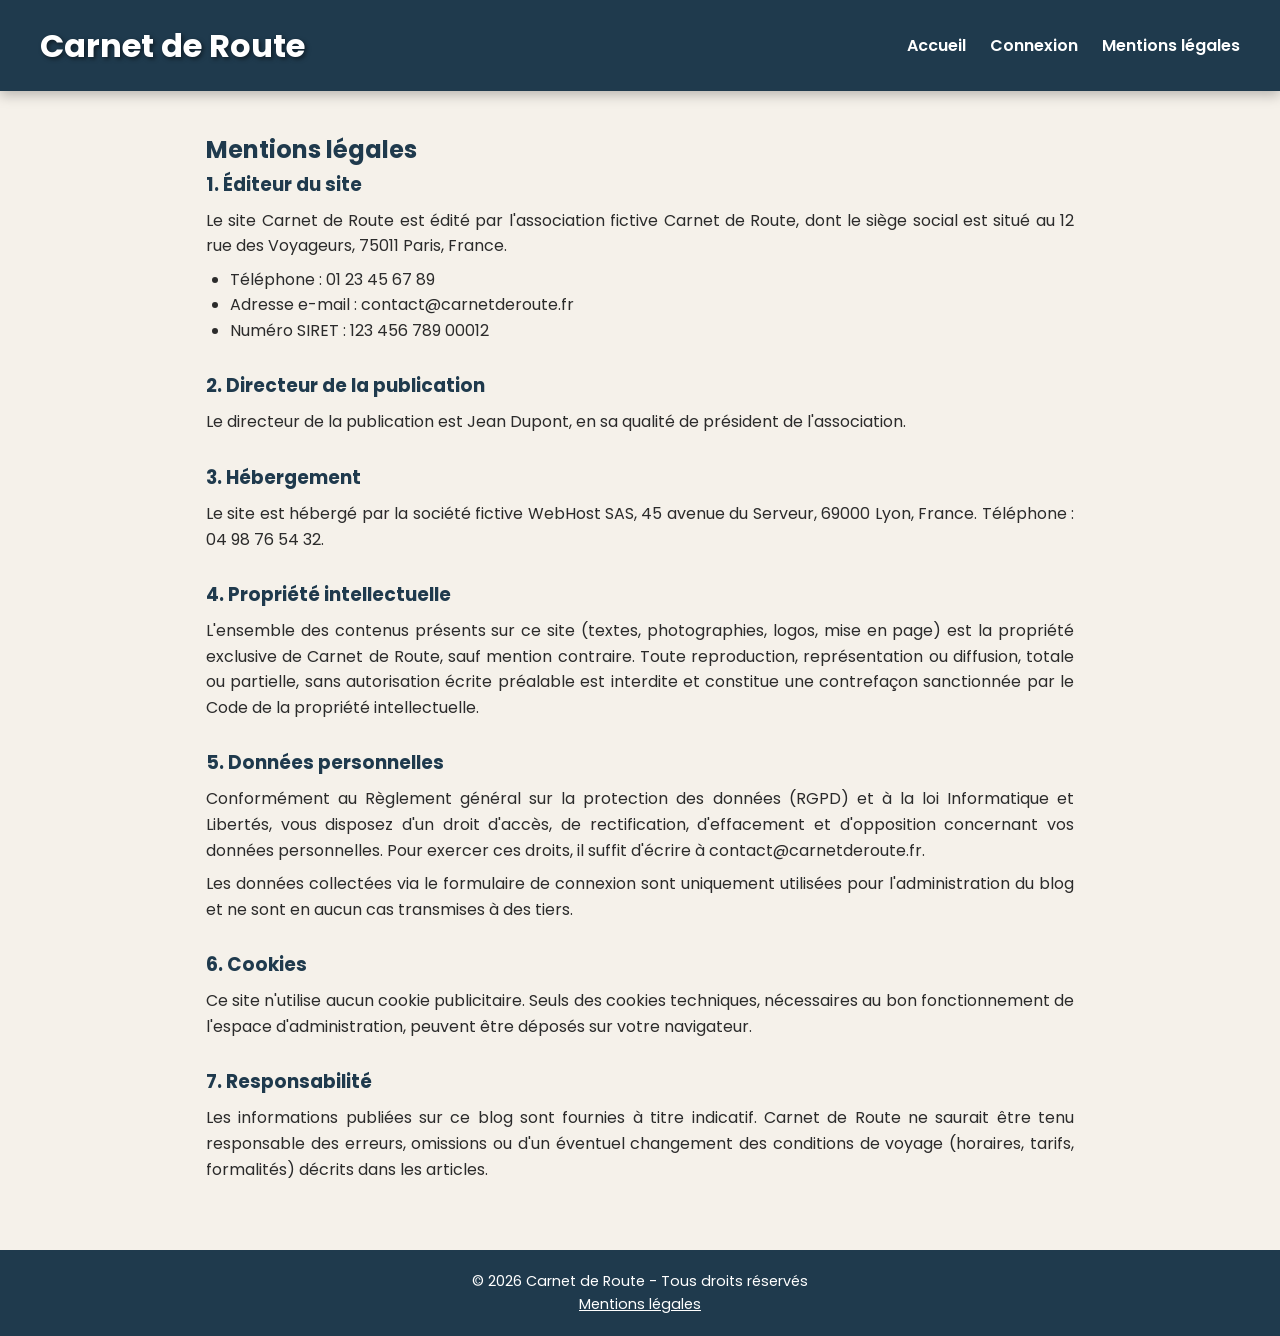
<file: about.html>
<!DOCTYPE html>
<html lang="fr">
    <head>
        <meta charset="UTF-8">
        <meta name="viewport" content="width=device-width, initial-scale=1.0">
        <title>Mentions légales - Carnet de Route</title>
        <link rel="stylesheet" href="https://fonts.googleapis.com/css2?family=Poppins:wght@400;600;700&display=swap">
        <link rel="stylesheet" href="css/style.css">
        <link rel="stylesheet" href="css/custom_L221.css">
    </head>
    <body>
        <header>
            <h1><a href="index.html">Carnet de Route</a></h1>
            <nav>
                <ul>
                    <li><a href="index.html">Accueil</a></li>
                    <li><a href="login.html">Connexion</a></li>
                    <li><a href="about.html">Mentions légales</a></li>
                </ul>
            </nav>
        </header>

        <main class="legal">
            <h2>Mentions légales</h2>

            <section>
                <h3>1. Éditeur du site</h3>
                <p>
                    Le site Carnet de Route est édité par l'association fictive Carnet de Route,
                    dont le siège social est situé au 12 rue des Voyageurs, 75011 Paris, France.
                </p>
                <ul>
                    <li>Téléphone : 01 23 45 67 89</li>
                    <li>Adresse e-mail : contact@carnetderoute.fr</li>
                    <li>Numéro SIRET : 123 456 789 00012</li>
                </ul>
            </section>

            <section>
                <h3>2. Directeur de la publication</h3>
                <p>
                    Le directeur de la publication est Jean Dupont, en sa qualité de président de l'association.
                </p>
            </section>

            <section>
                <h3>3. Hébergement</h3>
                <p>
                    Le site est hébergé par la société fictive WebHost SAS, 45 avenue du Serveur, 69000 Lyon, France.
                    Téléphone : 04 98 76 54 32.
                </p>
            </section>

            <section>
                <h3>4. Propriété intellectuelle</h3>
                <p>
                    L'ensemble des contenus présents sur ce site (textes, photographies, logos, mise en page) est la
                    propriété exclusive de Carnet de Route, sauf mention contraire. Toute reproduction, représentation
                    ou diffusion, totale ou partielle, sans autorisation écrite préalable est interdite et constitue
                    une contrefaçon sanctionnée par le Code de la propriété intellectuelle.
                </p>
            </section>

            <section>
                <h3>5. Données personnelles</h3>
                <p>
                    Conformément au Règlement général sur la protection des données (RGPD) et à la loi Informatique et
                    Libertés, vous disposez d'un droit d'accès, de rectification, d'effacement et d'opposition concernant
                    vos données personnelles. Pour exercer ces droits, il suffit d'écrire à contact@carnetderoute.fr.
                </p>
                <p>
                    Les données collectées via le formulaire de connexion sont uniquement utilisées pour l'administration
                    du blog et ne sont en aucun cas transmises à des tiers.
                </p>
            </section>

            <section>
                <h3>6. Cookies</h3>
                <p>
                    Ce site n'utilise aucun cookie publicitaire. Seuls des cookies techniques, nécessaires au bon
                    fonctionnement de l'espace d'administration, peuvent être déposés sur votre navigateur.
                </p>
            </section>

            <section>
                <h3>7. Responsabilité</h3>
                <p>
                    Les informations publiées sur ce blog sont fournies à titre indicatif. Carnet de Route ne saurait
                    être tenu responsable des erreurs, omissions ou d'un éventuel changement des conditions de voyage
                    (horaires, tarifs, formalités) décrits dans les articles.
                </p>
            </section>
        </main>

        <footer>
            <p>&copy; 2026 Carnet de Route - Tous droits réservés</p>
            <p><a href="about.html">Mentions légales</a></p>
        </footer>
    </body>
</html>
</file>
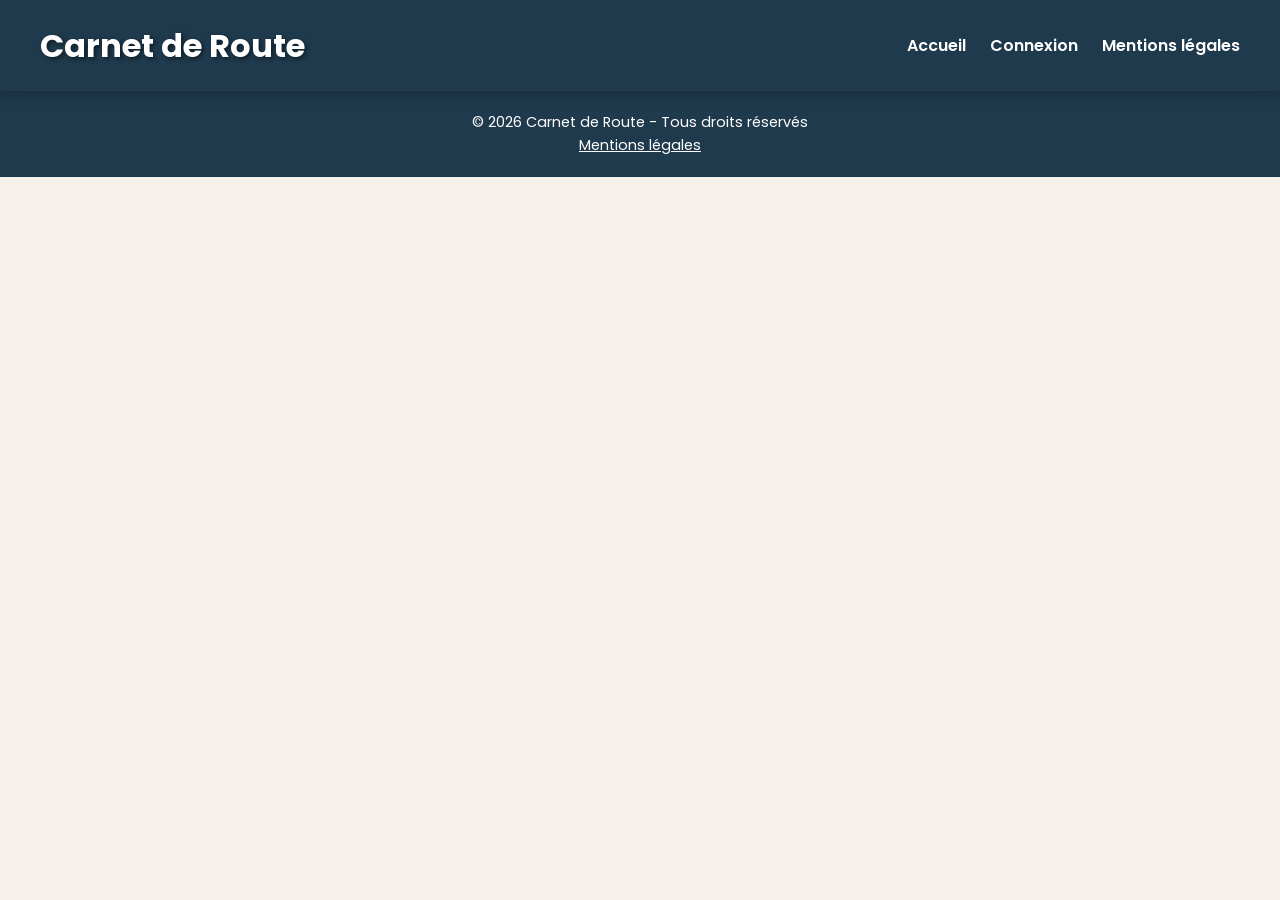
<file: admin.html>
<!DOCTYPE html>
<html lang="fr">
    <head>
        <meta charset="UTF-8">
        <meta name="viewport" content="width=device-width, initial-scale=1.0">
        <title>Connexion - Carnet de Route</title>
        <link rel="stylesheet" href="https://fonts.googleapis.com/css2?family=Poppins:wght@400;600;700&display=swap">
        <link rel="stylesheet" href="css/style.css">
        <link rel="stylesheet" href="css/custom_L221.css">
    </head>
    <body>
        <header>
            <h1><a href="index.html">Carnet de Route</a></h1>
            <nav>
                <ul>
                    <li><a href="index.html">Accueil</a></li>
                    <li><a href="login.html">Connexion</a></li>
                    <li><a href="about.html">Mentions légales</a></li>
                </ul>
            </nav>
        </header>
        <footer>
            <p>&copy; 2026 Carnet de Route - Tous droits réservés</p>
            <p><a href="about.html">Mentions légales</a></p>
        </footer>
    </body>
</html>
</file>
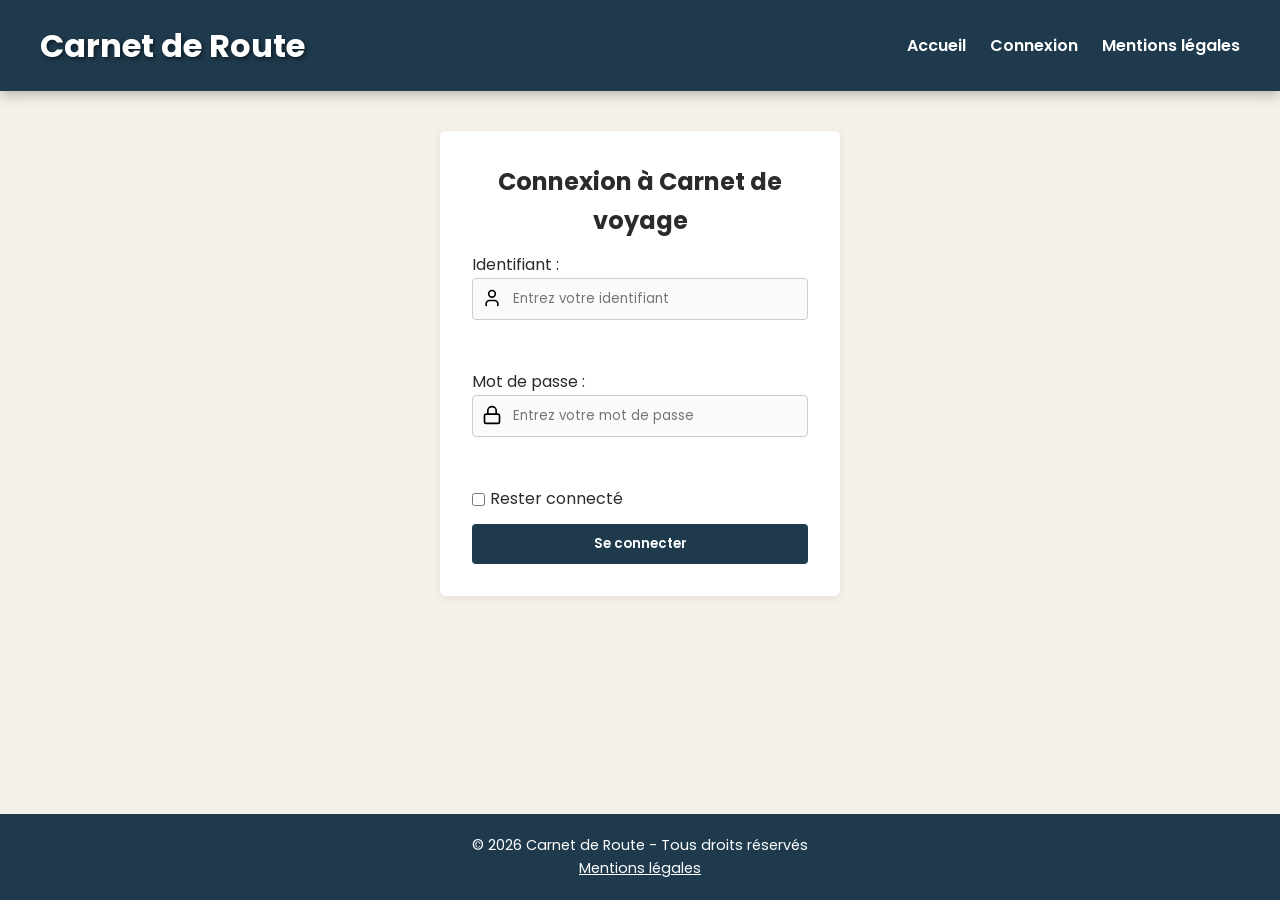
<file: login.html>
<!DOCTYPE html>
<html lang="fr">
    <head>
        <meta charset="UTF-8">
        <meta name="viewport" content="width=device-width, initial-scale=1.0">
        <title>Connexion - Carnet de Route</title>
        <link rel="stylesheet" href="https://fonts.googleapis.com/css2?family=Poppins:wght@400;600;700&display=swap">
        <link rel="stylesheet" href="css/style.css">
        <link rel="stylesheet" href="css/custom_L221.css">
    </head>
    <body>
        <header>
            <h1><a href="index.html">Carnet de Route</a></h1>
            <nav>
                <ul>
                    <li><a href="index.html">Accueil</a></li>
                    <li><a href="login.html">Connexion</a></li>
                    <li><a href="about.html">Mentions légales</a></li>
                </ul>
            </nav>
        </header>

        <main>
            <form action="admin.html" method="get">
                <h2>Connexion à Carnet de voyage</h2>

                <label for="identifiant">Identifiant :
                    <div class="input-container">
                        <img src="img/user.svg" alt="Icone user"/>
                        <input type="text" id="identifiant" name="identifiant" placeholder="Entrez votre identifiant" required>
                    </div>
                </label>
                <br>
                <label for="mdp">Mot de passe :
                    <div class="input-container">
                        <img src="img/lock.svg" alt="Icone cadenas"/>
                        <input type="password" id="mdp" name="mdp" placeholder="Entrez votre mot de passe" required>
                    </div>
                </label>
                <br>
                <label for="rester-connecté">
                    <div class="checkbox-container">
                        <input type="checkbox" id="rester-connecté" name="rester-connecté">
                        Rester connecté
                    </div>
                </label>
                <button type="submit">Se connecter</button>
            </form>
        </main>

        <footer>
            <p>&copy; 2026 Carnet de Route - Tous droits réservés</p>
            <p><a href="about.html">Mentions légales</a></p>
        </footer>
    </body>
</html>
</file>
<file: css/style.css>
*, *:after, *:before {margin: 0;padding: 0;box-sizing: border-box}

:root {
    --couleur-fond: #f5f1ea;
    --couleur-texte: #2b2b2b;
    --couleur-principale: #1f3a4d;
    --couleur-accent: #e9a23b;
    --europe: #2f6fb0;
    --europe-clair: #e6effa;
    --asie: #c4452f;
    --asie-clair: #fbe9e5;
    --amerique: #3a8a4f;
    --amerique-clair: #e7f4ea;
    --oceanie: #7a4fa3;
    --oceanie-clair: #f0e8f7;
}

body {
    font-family: "Poppins", Arial, sans-serif;
    background-color: var(--couleur-fond);
    color: var(--couleur-texte);
    line-height: 1.6;
    display: flex;
    flex-direction: column;
    min-height: 100vh;
}

a {
    color: inherit;
}

/* ---------- En-tête ---------- */

header {
    background-color: var(--couleur-principale);
    color: #fff;
    padding: 20px 40px;
    display: flex;
    flex-wrap: wrap;
    justify-content: space-between;
    align-items: center;
    gap: 16px;
    position: relative;
    z-index: 1;
    box-shadow: 0 4px 12px rgba(0, 0, 0, 0.25);
}

/* 7. Ombre sur le titre principal */
header h1 {
    text-shadow: 2px 2px 4px rgba(0, 0, 0, 0.5);
}

header h1 a {
    text-decoration: none;
}

header h1 a:hover {
    color: var(--couleur-accent);
}

nav ul {
    list-style: none;
    display: flex;
    gap: 24px;
}

nav a {
    text-decoration: none;
    font-weight: 600;
}

nav a:hover {
    color: var(--couleur-accent);
}

/* ---------- Contenu ---------- */

main {
    max-width: 900px;
    margin: 0 auto;
    padding: 40px 16px;
    flex: 1;
}

section {
    margin-bottom: 48px;
}

section h2 {
    font-size: 1.8rem;
    margin-bottom: 20px;
    padding-bottom: 6px;
    border-bottom: 3px solid;
}

article {
    background-color: #fff;
    border-left: 6px solid;
    border-radius: 16px;
    padding: 24px;
    margin-bottom: 24px;
    box-shadow: 0 4px 12px rgba(0, 0, 0, 0.12);
}

article h3 {
    font-size: 1.4rem;
    margin-bottom: 4px;
}

article .date {
    font-size: 0.9rem;
    font-style: italic;
    color: #777;
    margin-bottom: 16px;
}

article img {
    display: block;
    width: 100%;
    max-width: 100%;
    height: auto;
    max-height: 350px;
    object-fit: cover;
    border-radius: 12px;
    margin-bottom: 16px;
}

article p {
    text-align: justify;
    margin-bottom: 12px;
}

iframe {
    border: 0;
}

/* ---------- Page d'accueil en FlexBox (index.html) ---------- */

.accueil {
    max-width: 1200px;
    display: flex;
    flex-direction: column;
}

.articles {
    display: flex;
    flex-wrap: wrap;
    gap: 24px;
}

.articles article {
    flex: 1 1 400px;
    display: flex;
    flex-direction: column;
    margin-bottom: 0;
}

/* ---------- Commentaires (index.html) ---------- */

.commentaire {
    max-width: none;
    margin: auto 0 0;
    padding: 16px 0 0;
    background-color: transparent;
    border-radius: 0;
    box-shadow: none;
    gap: 8px;
}

.commentaire label {
    font-weight: 600;
}

textarea {
    font-family: inherit;
    font-size: 1rem;
    padding: 10px;
    border: 1px solid #ccc;
    border-radius: 8px;
    width: 100%;
    min-height: 120px;
    background-color: #fafafa;
    resize: vertical;
}

.commentaire button {
    align-self: flex-end;
    padding: 10px 24px;
}

/* ---------- Couleurs par thème ---------- */

.europe h2,
.europe h3 {
    color: var(--europe);
}

.europe article {
    border-color: var(--europe);
    background-color: var(--europe-clair);
}

.asie h2,
.asie h3 {
    color: var(--asie);
}

.asie article {
    border-color: var(--asie);
    background-color: var(--asie-clair);
}

.amerique h2,
.amerique h3 {
    color: var(--amerique);
}

.amerique article {
    border-color: var(--amerique);
    background-color: var(--amerique-clair);
}

.oceanie h2,
.oceanie h3 {
    color: var(--oceanie);
}

.oceanie article {
    border-color: var(--oceanie);
    background-color: var(--oceanie-clair);
}

/* ---------- Mentions légales (about.html) ---------- */

.legal h2 {
    color: var(--couleur-principale);
}

.legal section {
    margin-bottom: 28px;
}

.legal h3 {
    color: var(--couleur-principale);
    margin-bottom: 8px;
}

.legal p {
    text-align: justify;
    margin-bottom: 8px;
}

.legal ul {
    padding-left: 24px;
}

/* ---------- Formulaire (login.html) ---------- */

form {
    max-width: 400px;
    margin: 0 auto;
    background-color: #fff;
    padding: 32px;
    border-radius: 6px;
    box-shadow: 0 2px 8px rgba(0, 0, 0, 0.08);
    display: flex;
    flex-direction: column;
    gap: 12px;
}

input {
    font-family: inherit;
    padding: 10px;
    border: 1px solid #ccc;
    border-radius: 4px;
    width: 100%;
    background-color: #fafafa;
}

form h2 {
    text-align: center;
}

.input-container {
    position: relative;
    width: 100%;
}

.input-container img {
    position: absolute;
    left: 10px;
    top: 10px;
    width: 20px;
    height: 20px;
}

.input-container input {
    width: 100%;
    padding-left: 40px;
}   

.checkbox-container {
    display: flex;
    align-items: center;
    gap: 5px;
}

.checkbox-container input{
    width: auto;
    accent-color: var(--couleur-principale);
}

button {
    font-family: inherit;
    font-weight: 600;
    padding: 10px;
    border: none;
    border-radius: 4px;
    background-color: var(--couleur-principale);
    color: #fff;
    cursor: pointer;
}

button:hover {
    background-color: var(--couleur-accent);
}

/* ---------- Pied de page ---------- */

footer {
    background-color: var(--couleur-principale);
    color: #fff;
    text-align: center;
    padding: 20px;
    font-size: 0.9rem;
}

/* ---------- Tableau  ---------- */

table {
    width: 100%;
    border-collapse: collapse;
    background-color: #fff;
}

caption {
    font-size: 1.2rem;
    font-weight: 700;
    color: var(--couleur-principale);
    padding: 10px;
}

th, td {
    border: 1px solid #ddd;
    padding: 10px;
    text-align: left;
}

th {
    background-color: var(--couleur-principale);
    color: #fff;
    font-weight: 600;
}
</file>
<file: css/custom_L221.css>
/* Zoom des images au survol */
article img {
    transition-property: transform;
    transition-duration: 0.5s;
    transition-timing-function: ease;
}

article img:hover {
    transform: scaleX(1.04) scaleY(1.04);
}

/*Déplacement des liens du menu */
nav a {
    display: inline-block;
    transition-property: transform;
    transition-duration: 0.3s;
    transition-timing-function: ease;
}

nav a:hover {
    transform: translateY(-4px);
}

header h1 {
    transition-property: transform;
    transition-duration: 0.3s;
    transition-timing-function: ease;
}

header h1:hover {
    transform: translateY(-4px);
}

/*Déplacement des titres des continents */
section h2 {
    transition-property: transform;
    transition-duration: 0.3s;
    transition-timing-function: ease;
}

section h2:hover {
    transform: translateX(10px);
}

/*Agrandissement des boutons */
button {
    transition-property: transform;
    transition-duration: 0.5s;
    transition-timing-function: ease;
}

button:hover {
    transform: scaleX(1.1) scaleY(1.1);
}

button:active {
    transform: scaleX(0.9) scaleY(0.9);
}

/*Animation des zones de commentaire */
textarea {
    transition-property: transform;
    transition-duration: 0.3s;
    transition-timing-function: ease;
}

textarea:focus {
    transform: scaleX(1.01) scaleY(1.01);
}

/* Effet "carte qui flotte" au survol */
.articles article {
    transition: transform 0.4s ease, box-shadow 0.4s ease;
}

/* 1. La carte se soulève (transition de 0.4s)
   2. Une fois soulevée, elle oscille doucement en 3D (animation lancée après 0.4s) */
.articles article:hover {
    transform: perspective(1000px) translateY(-12px);
    box-shadow: 0 24px 32px -8px rgba(0, 0, 0, 0.25), 0 12px 12px -6px rgba(0, 0, 0, 0.15);
    animation-name: carte-flotte-3d;
    animation-delay: 0.4s;
    animation-duration: 5s;
    animation-iteration-count: infinite;
    animation-timing-function: ease-in-out;
}

/* Petites rotations (2 à 3°) pour garder le texte lisible.
   L'ombre se décale dans le sens inverse de l'inclinaison pour renforcer la profondeur. */
@keyframes carte-flotte-3d {
    0%, 50%, 100% {
        transform: perspective(1000px) translateY(-12px) rotateX(0deg) rotateY(0deg);
        box-shadow: 0 24px 32px -8px rgba(0, 0, 0, 0.25), 0 12px 12px -6px rgba(0, 0, 0, 0.15);
    }
    25% {
        transform: perspective(1000px) translateY(-15px) rotateX(2deg) rotateY(-3deg);
        box-shadow: -8px 28px 32px -8px rgba(0, 0, 0, 0.25), -4px 14px 12px -6px rgba(0, 0, 0, 0.15);
    }
    75% {
        transform: perspective(1000px) translateY(-15px) rotateX(-2deg) rotateY(3deg);
        box-shadow: 8px 28px 32px -8px rgba(0, 0, 0, 0.25), 4px 14px 12px -6px rgba(0, 0, 0, 0.15);
    }
}

@media (prefers-reduced-motion: reduce) {
    .articles article {
        transition: none;
    }

    .articles article:hover {
        transform: none;
        animation: none;
    }
}
</file>
